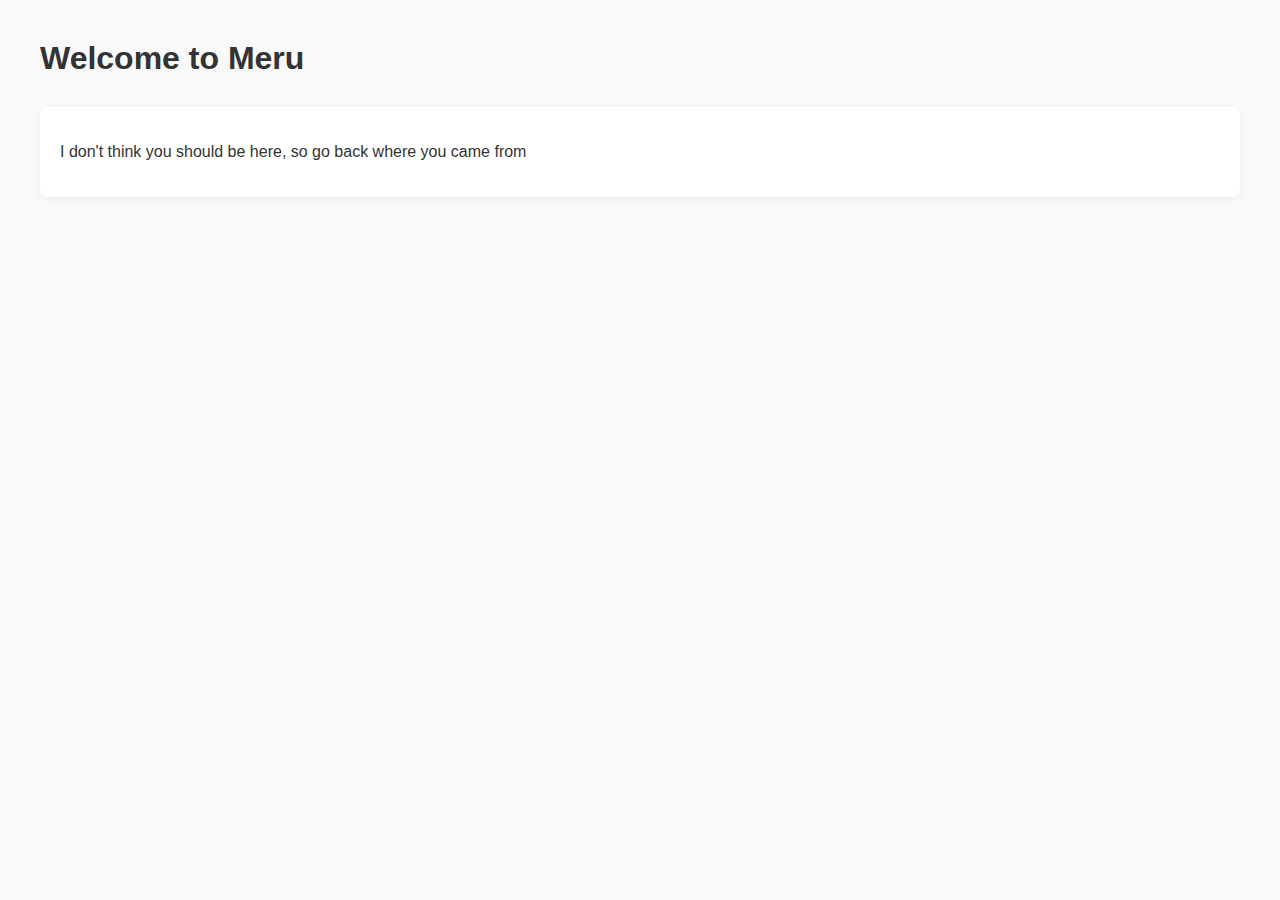
<file: index.html>
<!DOCTYPE html>
<html lang="en">
<head>
   <meta charset="UTF-8">
   <meta name="viewport" content="width=device-width, initial-scale=1.0">
   <title>Meru Project</title>
   <style>
      body {
         font-family: Arial, sans-serif;
         margin: 40px;
         background: #f9f9f9;
         color: #333;
      }
      header {
         margin-bottom: 30px;
      }
      main {
         background: #fff;
         padding: 20px;
         border-radius: 8px;
         box-shadow: 0 2px 8px rgba(0,0,0,0.05);
      }
      footer {
         margin-top: 40px;
         font-size: 0.9em;
         color: #888;
      }
   </style>
</head>
<body>
   <header>
      <h1>Welcome to Meru</h1>
   </header>
   <main>
      <p>I don't think you should be here, so go back where you came from</p>
   </main>
</body>
</html>
</file>
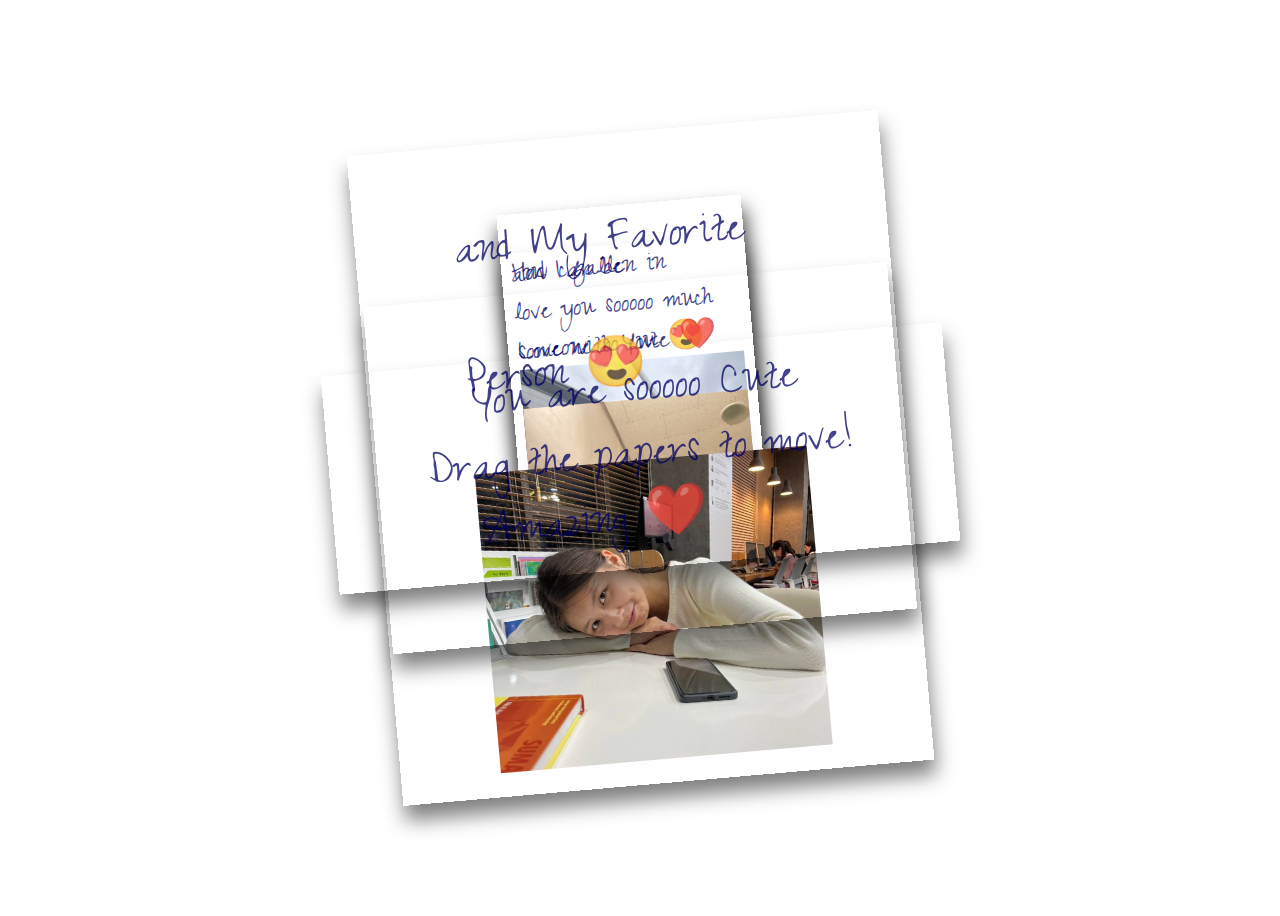
<file: 2month/index.html>
<!DOCTYPE html>

<html lang="en" >

  <head>
    <meta charset="UTF-8">
    <title>MeKo ❤️</title>
    <link rel='stylesheet' href='https://fonts.googleapis.com/css2?family=Short+Stack&amp;family=Homemade+Apple&amp;display=swap'>
    <link rel="stylesheet" href="style.css">
  </head>


  <body>
    <div class="paper heart"> </div>

    <div class="paper image">
      <p> and I fallen in</p>
      <p>Love with You 😍 </p>
      <img src="photos/a.jpeg" />
    </div>

    <div class="paper image">
      <p>love you sooooo much</p>
      <img src="photos/b.jpeg" />
    </div>

    <div class="paper image">
      <p>How can be </p>
      <p> someone so cute ❤️ </p>
      <img src="photos/c.jpeg" />
    </div>

    <div class="paper red">
      <p class="p1">and My Favorite</p>
      <p class="p2">Person 😍</p>
      <img src="photos/j.jpeg">
    </div>

    <div class="paper">
      <p class="p1">You are sooooo Cute </p>
      <p class="p1">Amazing <span style="color: red !important;">❤️</span></p>
    </div>

    <div class="paper">
      <p class="p1">Drag the papers to move!</p>
    </div>

    <!-- javascript file -->
    <script  src="script.js"></script>

  </body>
</html>
</file>
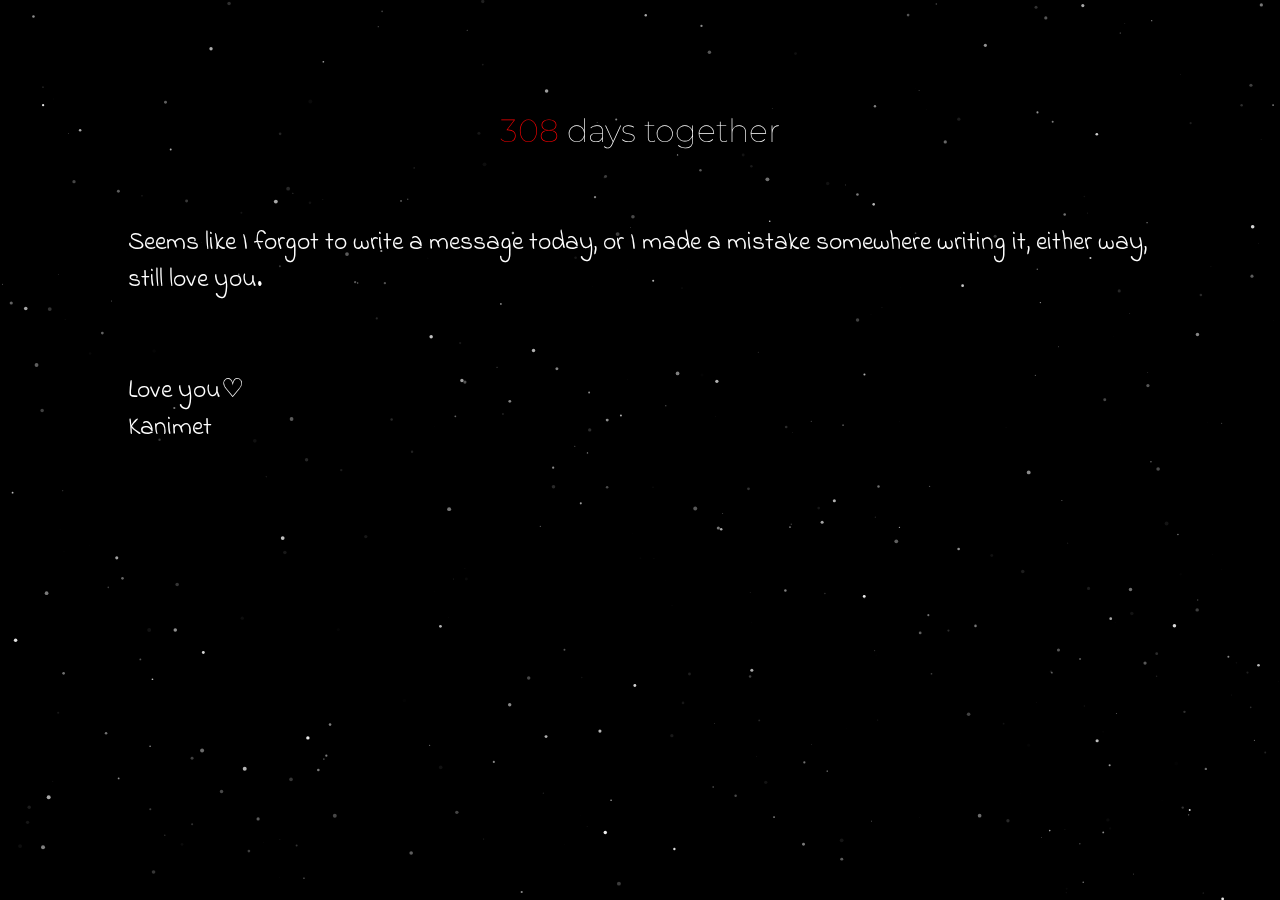
<file: A-Note-A-Day/index.html>
<!DOCTYPE html>
<html>
  <head>
    <meta charset="UTF-8">
    <meta name="viewport" content="width=device-width,initial-scale=1">
    <link rel="shortcut icon" type="image/png" href="/favicon.ico"/>
    <link href="https://fonts.googleapis.com/css?family=Indie+Flower|Montserrat" rel="stylesheet">
    <link rel="stylesheet"
    href="https://cdn.jsdelivr.net/npm/animate.css@3.5.2/animate.min.css">
    <link rel="stylesheet" type="text/css" href="./styles.css">
    <title>A Note A Day</title>
  </head>

  <body>
    <div id="particles-js"></div>
    <!-- <h2 id="date"></h2> -->
    <h1><span id="day" class="animated pulse infinite"></span> days together</h1>
    <p id="content" class=" animated fadeIn slower"></p>
    
    <script src="./particles.js"></script>
    <script src="./messages.js" type="text/javascript"></script>
    <script src="./index.js" type="text/javascript"></script>
  </body>
  
</html>
</file>
<file: 2month/style.css>
@import url('https://fonts.googleapis.com/css2?family=Zeyada&display=swap');
body {
  height: 100vh;
  display: flex;
  align-items: center;
  justify-content: center;
  background-size: 1000px;
  background-image: url("https://www.psdgraphics.com/wp-content/uploads/2022/01/white-math-paper-texture.jpg");
  background-position: center center;
}
.paper {
  background-image: url("https://i0.wp.com/textures.world/wp-content/uploads/2018/10/2-Millimeter-Paper-Background-copy.jpg?ssl=1");
  background-size: 500px;
  background-position: center center;
  padding: 20px 100px;
  transform: rotateZ(-5deg);
  box-shadow: 1px 15px 20px 0px rgba(0,0,0,0.5);
  position: absolute;
}
.paper.heart {
  position: relative;
  width: 200px;
  height: 200px;
  padding: 0;
  border-radius: 50%;
}
.paper.image {
  padding: 10px;
}
.paper.image p {
  font-size: 30px;
}
img {
  max-height: 300px;
  width: 100%;
  user-select: none;
}
.paper.heart::after {
  content: "";
  background-image: url('https://cdn.pixabay.com/photo/2016/03/31/19/25/cartoon-1294994__340.png');
  width: 100%;
  height: 100%;
  position: absolute;
  top: 0;
  left: 0;
  background-size: 150px;
  background-position: center center;
  background-repeat: no-repeat;
  opacity: 0.6;
}
/* .paper.red {
  filter: hue-rotate(90deg);
} */
.paper:nth-of-type(3n) {
  background-position: left top;
}
/* .paper:nth-of-type(3n) {
  filter: hue-rotate(200deg);
} */
p {
  font-family: 'Zeyada';
  font-size: 50px;
  color: rgb(0,0,100);
  opacity: 0.75;
  user-select: none;
  
}
</file>
<file: A-Note-A-Day/styles.css>
/* ---- reset ---- */ 
html, body {
    margin: 0;
    padding: 0;
    height: 100vh;
}

canvas {
    display: block;
}
/* ---- particles.js container ---- */
#particles-js {
    position:absolute;
    width: 100%;
    height: 100%;
    background-color: #000000;
    /*background-image: url("https://i2.wp.com/freepngimages.com/wp-content/uploads/2016/11/super-moon.png?fit=624%2C624");
    background-repeat: no-repeat; background-size: 30%; background-position: 50% 10%; */
}

h1 {
    font-family: 'Montserrat', sans-serif;
    text-align: center;
    width: 100%;
    color: white;
    position: absolute;
    top: 10%;
    font-weight: lighter;
}

h2 {
    font-family: 'Montserrat', sans-serif;
    text-align: center;
    width: 100%;
    color: white;
    position: absolute;
    top:3%;
    font-weight: lighter;
}

span {
    display: inline-block;
    color: red;
}
@media (max-width: 400px) {
    h1 {
        font-size: 7vw;
    }
}

p {
    font-family: 'Indie Flower', cursive;
    width:80%;
    color: white;
    position: absolute;
    top: 22%;
    left:50%;
    margin-left: -40%;
    font-size: 1.6em;
    font-weight: 500;
}
</file>
